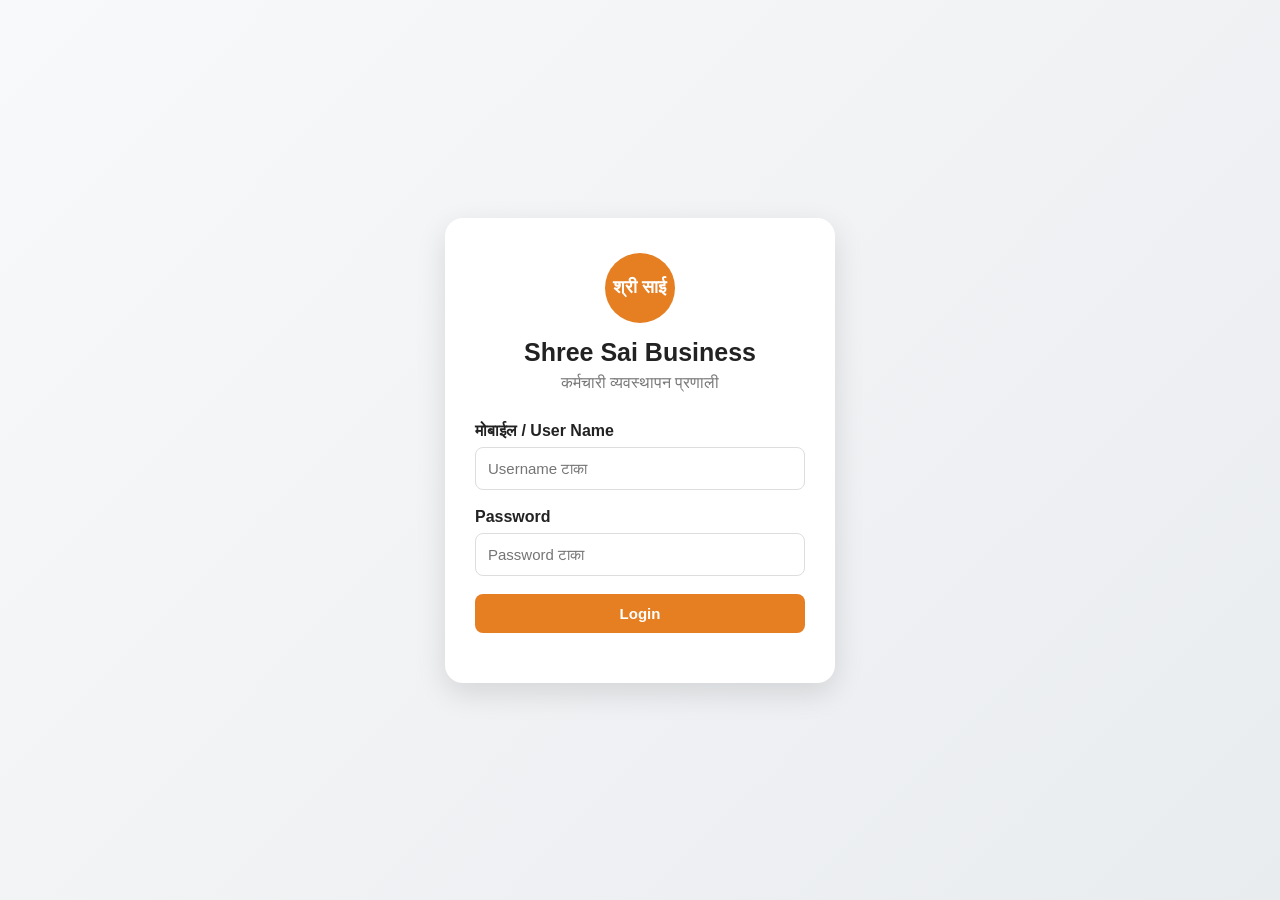
<file: index.html>
<!DOCTYPE html>
<html lang="mr">

<head>
    <meta charset="UTF-8">

    <meta
        name="viewport"
        content="width=device-width, initial-scale=1.0"
    >

    <title>Shree Sai Business - Login</title>

    <link
        rel="stylesheet"
        href="css/style.css"
    >
</head>

<body class="login-page">

    <div class="login-container">

        <div class="login-card">

            <div class="brand">
                <div class="brand-logo">श्री साई</div>

                <h1>Shree Sai Business</h1>

                <p>
                    कर्मचारी व्यवस्थापन प्रणाली
                </p>
            </div>


            <form id="loginForm">

                <div class="form-group">

                    <label>
                        मोबाईल / User Name
                    </label>

                    <input
                        type="text"
                        id="username"
                        placeholder="Username टाका"
                        required
                    >

                </div>


                <div class="form-group">

                    <label>
                        Password
                    </label>

                    <input
                        type="password"
                        id="password"
                        placeholder="Password टाका"
                        required
                    >

                </div>


                <button
                    type="submit"
                    class="btn btn-primary btn-full"
                >
                    Login
                </button>

            </form>


            <div
                id="loginError"
                class="error-message"
            ></div>

        </div>

    </div>


    <script src="js/api.js"></script>

    <script src="js/auth.js"></script>

</body>

</html>
</file>
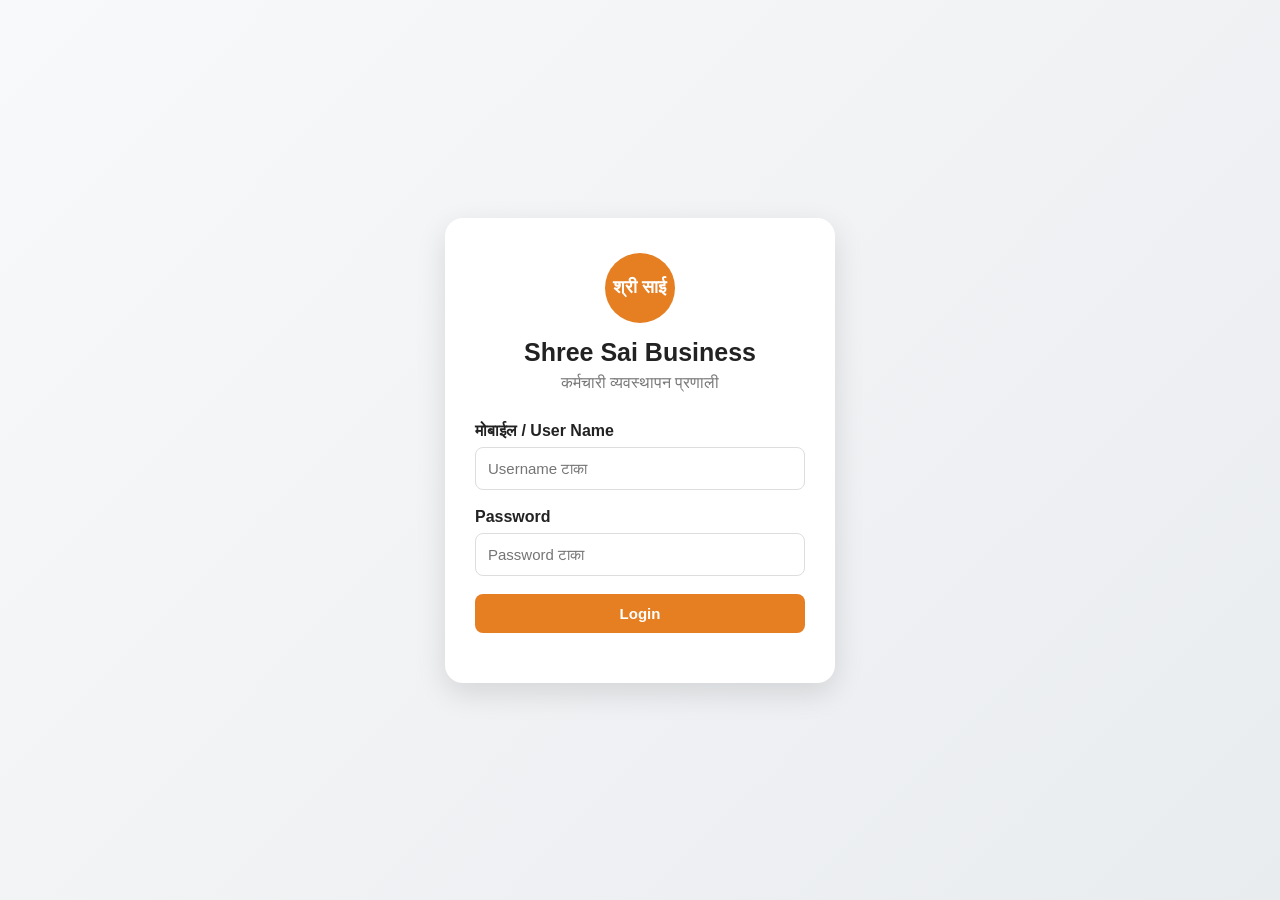
<file: Pages/admin-dashboard.html>
<!DOCTYPE html>
<html lang="mr">

<head>

    <meta charset="UTF-8">

    <meta
        name="viewport"
        content="width=device-width, initial-scale=1.0"
    >

    <title>
        Admin Dashboard - Shree Sai Business
    </title>

    <link
        rel="stylesheet"
        href="../css/style.css"
    >

</head>


<body>


<header class="top-header">

    <div class="header-title">
        श्री साई बिझनेस
    </div>


    <div class="header-user">

        <span id="adminName">
            Admin
        </span>

        <button
            class="btn btn-danger"
            onclick="logout()"
        >
            Logout
        </button>

    </div>

</header>



<div class="layout">


    <aside class="sidebar">

        <h3>
            Admin Menu
        </h3>


        <nav>

            <a href="admin-dashboard.html">
                🏠 Dashboard
            </a>

            <a href="employees.html">
                👥 कर्मचारी
            </a>

            <a href="#">
                📅 Attendance
            </a>

            <a href="#">
                📝 Leave
            </a>

            <a href="#">
                💰 Advance
            </a>

            <a href="#">
                💵 Salary
            </a>

            <a href="#">
                📊 Reports
            </a>

        </nav>

    </aside>



    <main class="main-content">

        <h1 class="page-title">
            Dashboard
        </h1>


        <div class="dashboard-grid">


            <div class="dashboard-card">

                <h4>
                    एकूण कर्मचारी
                </h4>

                <div
                    class="number"
                    id="totalEmployees"
                >
                    0
                </div>

            </div>


            <div class="dashboard-card">

                <h4>
                    आज उपस्थित
                </h4>

                <div
                    class="number"
                    id="presentToday"
                >
                    0
                </div>

            </div>


            <div class="dashboard-card">

                <h4>
                    Pending Leave
                </h4>

                <div
                    class="number"
                    id="pendingLeaves"
                >
                    0
                </div>

            </div>


            <div class="dashboard-card">

                <h4>
                    Advance बाकी
                </h4>

                <div
                    class="number"
                    id="totalAdvance"
                >
                    ₹0
                </div>

            </div>


        </div>


        <div class="card">

            <h3>
                आजची माहिती
            </h3>

            <br>

            <p>
                कर्मचारी व्यवस्थापन,
                Attendance, Leave,
                Advance आणि Salary
                येथून व्यवस्थापित करा.
            </p>

        </div>


    </main>

</div>


<script src="../js/api.js"></script>
<script src="../js/auth.js"></script>
<script src="../js/dashboard.js"></script>


<script>

function logout() {

    localStorage.removeItem("token");

    localStorage.removeItem("user");

    window.location.href =
        "../index.html";
}


const user =
    JSON.parse(
        localStorage.getItem("user")
    );


if (!user) {

    window.location.href =
        "../index.html";

}
else {

    document
        .getElementById("adminName")
        .innerText =
        user.name || "Admin";

}

</script>


</body>
</html>
</file>
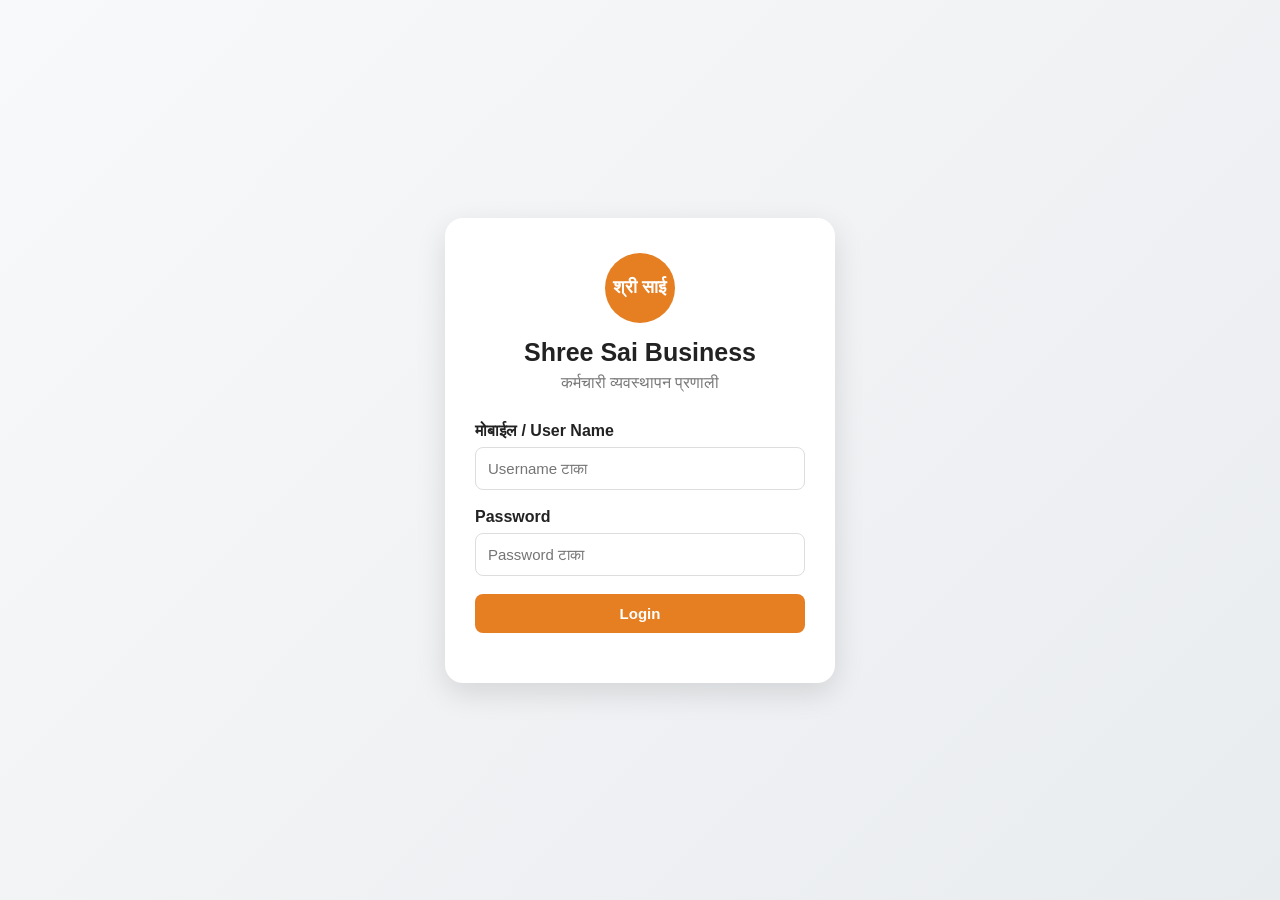
<file: Pages/admin-dashboards.html>
<!DOCTYPE html>
<html lang="mr">

<head>

    <meta charset="UTF-8">

    <meta
        name="viewport"
        content="width=device-width, initial-scale=1.0">

    <title>
        Admin Dashboard - Shree Sai Business
    </title>

    <link
        rel="stylesheet"
        href="../css/style.css">

</head>


<body>

<header class="top-header">

    <div class="header-title">

        श्री साई बिझनेस

        <small>
            | Admin Panel
        </small>

    </div>


    <div class="header-user">

        <span id="adminName">
            Admin
        </span>

        <button
            class="btn btn-danger"
            onclick="logout()">

            Logout

        </button>

    </div>

</header>



<div class="layout">


<!-- =====================================
     SIDEBAR
====================================== -->

<aside class="sidebar">

    <h3>
        Admin Menu
    </h3>


    <nav>

        <a
            href="admin-dashboards.html"
            class="active">

            🏠 Dashboard

        </a>


        <a href="#attendance">

            📅 Attendance

        </a>


        <a href="employees.html">

            👥 Employees

        </a>


        <a href="#leave">

            📝 Leave Applications

        </a>

<a href="#advances">

    💵 Advance Payment

</a>
        <a href="#reports">

            📊 Reports

        </a>

        <a href="#salary">

         💰 Salary & Payment

        </a>
        <a href="#settings">

            ⚙️ Settings

        </a>

    </nav>

</aside>



<!-- =====================================
     MAIN CONTENT
====================================== -->

<main class="main-content">


<!-- =====================================
     DASHBOARD HEADER
====================================== -->

<section id="dashboard">

    <div class="page-header">

        <div>

            <h1 class="page-title">

                Admin Dashboard

            </h1>

            <p>

                श्री साई बिझनेस
                कर्मचारी व्यवस्थापन

            </p>

        </div>


        <button
            class="btn btn-primary"
            onclick="loadDashboard()">

            🔄 Refresh

        </button>

    </div>


    <!-- SUMMARY CARDS -->

    <div class="dashboard-grid">


        <div class="dashboard-card">

            <h4>
                एकूण कर्मचारी
            </h4>

            <div
                class="dashboard-number"
                id="totalEmployees">

                0

            </div>

        </div>


        <div class="dashboard-card">

            <h4>
                आज Present
            </h4>

            <div
                class="dashboard-number"
                id="todayPresent">

                0

            </div>

        </div>


        <div class="dashboard-card">

            <h4>
                आज Absent
            </h4>

            <div
                class="dashboard-number"
                id="todayAbsent">

                0

            </div>

        </div>


        <div class="dashboard-card">

            <h4>
                Pending Leave
            </h4>

            <div
                class="dashboard-number"
                id="pendingLeaves">

                0

            </div>

        </div>

    </div>

</section>



<!-- =====================================
     ATTENDANCE
====================================== -->

<section
    id="attendance"
    class="admin-section">


    <div class="card">

        <div class="page-header">

            <h2>
                📅 कर्मचारी Attendance
            </h2>


            <button
                class="btn btn-primary"
                onclick="loadAttendance()">

                🔄 Refresh

            </button>

        </div>


        <!-- FILTER -->

        <div class="filter-grid">


            <div class="form-group">

                <label>
                    तारीख
                </label>

                <input
                    type="date"
                    id="attendanceDate">

            </div>


            <div class="form-group">

                <label>
                    Business
                </label>

                <select
                    id="attendanceBusiness">

                    <option value="">
                        सर्व Business
                    </option>

                    <option value="Petrol Pump">
                        Petrol Pump
                    </option>

                    <option value="Shree Sai Vajan Kata">
                        Shree Sai Vajan Kata
                    </option>

                    <option value="Beer Bar">
                        Beer Bar
                    </option>

                </select>

            </div>


            <div
                class="form-group filter-button">

                <button
                    class="btn btn-success"
                    onclick="loadAttendance()">

                    Search

                </button>

            </div>

        </div>


        <br>


        <!-- ATTENDANCE TABLE -->

        <div class="table-container">

            <table>

                <thead>

                    <tr>

                        <th>
                            कर्मचारी
                        </th>

                        <th>
                            कोड
                        </th>

                        <th>
                            Business
                        </th>

                        <th>
                            Check In
                        </th>

                        <th>
                            Check Out
                        </th>

                        <th>
                            Status
                        </th>

                    </tr>

                </thead>


                <tbody
                    id="attendanceTable">

                </tbody>

            </table>

        </div>

    </div>

</section>



<!-- =====================================
     EMPLOYEES
====================================== -->

<section
    id="employees"
    class="admin-section">


    <div class="card">

        <div class="page-header">

            <h2>
                👥 कर्मचारी यादी
            </h2>


            <button
                class="btn btn-primary"
                onclick="loadEmployees()">

                🔄 Refresh

            </button>

        </div>


        <div class="table-container">

            <table>

                <thead>

                    <tr>

                        <th>
                            कर्मचारी
                        </th>

                        <th>
                            Employee Code
                        </th>

                        <th>
                            Mobile
                        </th>

                        <th>
                            Business
                        </th>

                        <th>
                            पद
                        </th>

                        <th>
                            Salary
                        </th>

                        <th>
                            Status
                        </th>

                    </tr>

                </thead>


                <tbody
                    id="employeeTable">

                </tbody>

            </table>

        </div>

    </div>

</section>



<!-- =====================================
     LEAVE MANAGEMENT
====================================== -->

<section
    id="leave"
    class="admin-section">


    <div class="card">


        <div class="page-header">

            <div>

                <h2>
                    📝 Leave Applications
                </h2>

                <p>
                    कर्मचारी Leave Approve / Reject करा
                </p>

            </div>


            <button
                class="btn btn-primary"
                onclick="loadLeaveApplications()">

                🔄 Refresh

            </button>

        </div>


        <!-- LEAVE FILTER -->

        <div class="filter-grid">


            <div class="form-group">

                <label>
                    Status
                </label>

                <select
                    id="leaveStatusFilter"
                    onchange="loadLeaveApplications()">

                    <option value="Pending">
                        Pending
                    </option>

                    <option value="Approved">
                        Approved
                    </option>

                    <option value="Rejected">
                        Rejected
                    </option>

                    <option value="">
                        All
                    </option>

                </select>

            </div>


            <div class="form-group">

                <label>
                    Employee
                </label>

                <select
                    id="leaveEmployeeFilter"
                    onchange="loadLeaveApplications()">

                    <option value="">
                        सर्व कर्मचारी
                    </option>

                </select>

            </div>


        </div>


        <br>


        <!-- LEAVE TABLE -->

        <div class="table-container">

            <table>

                <thead>

                    <tr>

                        <th>
                            कर्मचारी
                        </th>

                        <th>
                            Leave Type
                        </th>

                        <th>
                            From
                        </th>

                        <th>
                            To
                        </th>

                        <th>
                            दिवस
                        </th>

                        <th>
                            कारण
                        </th>

                        <th>
                            Status
                        </th>

                        <th>
                            Action
                        </th>

                    </tr>

                </thead>


                <tbody
                    id="leaveApplicationsTable">

                </tbody>

            </table>

        </div>

    </div>

</section>



<!-- =====================================
     REPORTS PLACEHOLDER
====================================== -->

<section id="reports">

    <div class="card">

        <h2>
            📊 Reports
        </h2>

        <p>

            Attendance, Salary आणि Payment
            Reports पुढील Step मध्ये जोडू.

        </p>

    </div>

</section>

<section id="salary" class="admin-section">

    <div class="card">

        <div class="page-header">

            <div>
                <h2>💰 कर्मचारी Salary Management</h2>

                <p>
                    मासिक पगार Calculate, Approve आणि Pay करा
                </p>
            </div>

            <button
                class="btn btn-primary"
                onclick="loadSalaryList()">

                🔄 Refresh

            </button>

        </div>


        <!-- Salary Filters -->

        <div class="filter-grid">

            <div class="form-group">

                <label>महिना</label>

                <select id="salaryMonth">

                    <option value="1">जानेवारी</option>
                    <option value="2">फेब्रुवारी</option>
                    <option value="3">मार्च</option>
                    <option value="4">एप्रिल</option>
                    <option value="5">मे</option>
                    <option value="6">जून</option>
                    <option value="7">जुलै</option>
                    <option value="8">ऑगस्ट</option>
                    <option value="9">सप्टेंबर</option>
                    <option value="10">ऑक्टोबर</option>
                    <option value="11">नोव्हेंबर</option>
                    <option value="12">डिसेंबर</option>

                </select>

            </div>


            <div class="form-group">

                <label>वर्ष</label>

                <input
                    type="number"
                    id="salaryYear"
                    min="2020"
                    max="2100">

            </div>


            <div class="form-group">

                <label>Business</label>

                <select id="salaryBusiness">

                    <option value="">
                        सर्व Business
                    </option>

                    <option value="Petrol Pump">
                        Petrol Pump
                    </option>

                    <option value="Shree Sai Vajan Kata">
                        Shree Sai Vajan Kata
                    </option>

                    <option value="Beer Bar">
                        Beer Bar
                    </option>

                </select>

            </div>


            <div class="form-group filter-button">

                <button
                    class="btn btn-success"
                    onclick="loadSalaryList()">

                    🔍 Calculate

                </button>

            </div>

        </div>

        <br>


        <!-- Salary Table -->

        <div class="table-container">

            <table>

                <thead>

                    <tr>

                        <th>कर्मचारी</th>

                        <th>Business</th>

                        <th>Monthly Salary</th>

                        <th>Present</th>

                        <th>Leave</th>

                        <th>Advance</th>

                        <th>Net Salary</th>

                        <th>Status</th>

                        <th>Action</th>

                    </tr>

                </thead>


                <tbody id="salaryTable">

                </tbody>

            </table>

        </div>

    </div>

</section>
<section id="advances" class="admin-section">

    <div class="card">

        <div class="page-header">

            <div>

                <h2>
                    💵 Advance Payment
                </h2>

                <p>
                    कर्मचारी Advance Payment व्यवस्थापन
                </p>

            </div>


            <button
                class="btn btn-primary"
                onclick="loadAdvanceData()">

                🔄 Refresh

            </button>

        </div>


        <!-- =================================
             SUMMARY
        ================================== -->

        <div class="dashboard-grid">

            <div class="dashboard-card">

                <h4>
                    या महिन्याचा Advance
                </h4>

                <div
                    class="dashboard-number"
                    id="totalMonthlyAdvance">

                    ₹0

                </div>

            </div>


            <div class="dashboard-card">

                <h4>
                    Employees with Advance
                </h4>

                <div
                    class="dashboard-number"
                    id="employeesWithAdvance">

                    0

                </div>

            </div>

        </div>


        <br>


        <!-- =================================
             ADD ADVANCE
        ================================== -->

        <div class="card inner-card">

            <h3>
                ➕ नवीन Advance द्या
            </h3>


            <div class="filter-grid">


                <!-- Employee -->

                <div class="form-group">

                    <label>
                        कर्मचारी *
                    </label>

                    <select
                        id="advanceEmployee">

                        <option value="">
                            कर्मचारी निवडा
                        </option>

                    </select>

                </div>


                <!-- Date -->

                <div class="form-group">

                    <label>
                        Advance Date *
                    </label>

                    <input
                        type="date"
                        id="advanceDate">

                </div>


                <!-- Amount -->

                <div class="form-group">

                    <label>
                        Amount *
                    </label>

                    <input
                        type="number"
                        id="advanceAmount"
                        min="1"
                        step="0.01"
                        placeholder="उदा. 5000">

                </div>


                <!-- Remark -->

                <div class="form-group">

                    <label>
                        कारण / Remark
                    </label>

                    <input
                        type="text"
                        id="advanceRemark"
                        maxlength="500"
                        placeholder="उदा. घर खर्च">

                </div>


            </div>


            <br>


            <button
                class="btn btn-success"
                onclick="giveAdvance()">

                💵 Advance Save करा

            </button>

        </div>


        <br>


        <!-- =================================
             EMPLOYEE MONTHLY SUMMARY
        ================================== -->

        <div class="card inner-card">

            <div class="page-header">

                <h3>
                    📊 Employee Advance Summary
                </h3>


                <div>

                    <select
                        id="advanceMonth"
                        onchange="loadAdvanceData()">

                        <option value="1">जानेवारी</option>
                        <option value="2">फेब्रुवारी</option>
                        <option value="3">मार्च</option>
                        <option value="4">एप्रिल</option>
                        <option value="5">मे</option>
                        <option value="6">जून</option>
                        <option value="7">जुलै</option>
                        <option value="8">ऑगस्ट</option>
                        <option value="9">सप्टेंबर</option>
                        <option value="10">ऑक्टोबर</option>
                        <option value="11">नोव्हेंबर</option>
                        <option value="12">डिसेंबर</option>

                    </select>

                </div>

            </div>


            <div class="table-container">

                <table>

                    <thead>

                        <tr>

                            <th>
                                कर्मचारी
                            </th>

                            <th>
                                Business
                            </th>

                            <th>
                                Monthly Salary
                            </th>

                            <th>
                                Total Advance
                            </th>

                            <th>
                                Remaining Salary
                            </th>

                        </tr>

                    </thead>


                    <tbody
                        id="advanceSummaryTable">

                    </tbody>

                </table>

            </div>

        </div>


        <br>


        <!-- =================================
             ADVANCE HISTORY
        ================================== -->

        <div class="card inner-card">

            <div class="page-header">

                <div>

                    <h3>
                        📋 Advance History
                    </h3>

                    <p>
                        या महिन्यातील सर्व Advance Transactions
                    </p>

                </div>

            </div>


            <div class="table-container">

                <table>

                    <thead>

                        <tr>

                            <th>
                                Date
                            </th>

                            <th>
                                Employee
                            </th>

                            <th>
                                Business
                            </th>

                            <th>
                                Amount
                            </th>

                            <th>
                                Remark
                            </th>

                            <th>
                                Status
                            </th>

                            <th>
                                Action
                            </th>

                        </tr>

                    </thead>


                    <tbody
                        id="advanceHistoryTable">

                    </tbody>

                </table>

            </div>

        </div>

    </div>

</section>

</main>

</div>





<div
    id="paymentModal"
    class="modal"
    style="display:none">

    <div class="modal-content">

        <div class="page-header">

            <h2>
                💰 Salary Payment
            </h2>

            <button
                class="btn btn-danger"
                onclick="closePaymentModal()">

                ✕

            </button>

        </div>


        <input
            type="hidden"
            id="paymentSalaryId">


        <div class="form-group">

            <label>
                Payment Amount
            </label>

            <input
                type="number"
                id="paymentAmount"
                step="0.01"
                min="0">

        </div>


        <div class="form-group">

            <label>
                Payment Mode
            </label>

            <select id="paymentMode">

                <option value="Cash">
                    Cash
                </option>

                <option value="Bank Transfer">
                    Bank Transfer
                </option>

                <option value="UPI">
                    UPI
                </option>

                <option value="Cheque">
                    Cheque
                </option>

            </select>

        </div>


        <div class="form-group">

            <label>
                Transaction / Reference No.
            </label>

            <input
                type="text"
                id="paymentReference"
                maxlength="100">

        </div>


        <div class="form-group">

            <label>
                Payment Date
            </label>

            <input
                type="date"
                id="paymentDate">

        </div>


        <div class="form-group">

            <label>
                Remark
            </label>

            <textarea
                id="paymentRemark"
                rows="3">
            </textarea>

        </div>


        <button
            class="btn btn-success"
            onclick="paySalary()">

            ✓ Confirm Payment

        </button>

    </div>

</div>
<script src="../js/api.js"></script>

<script src="../js/auth.js"></script>

<script src="../js/guard.js"></script>

<script src="../js/admin-dashboards.js"></script>
</body>

</html>
</file>
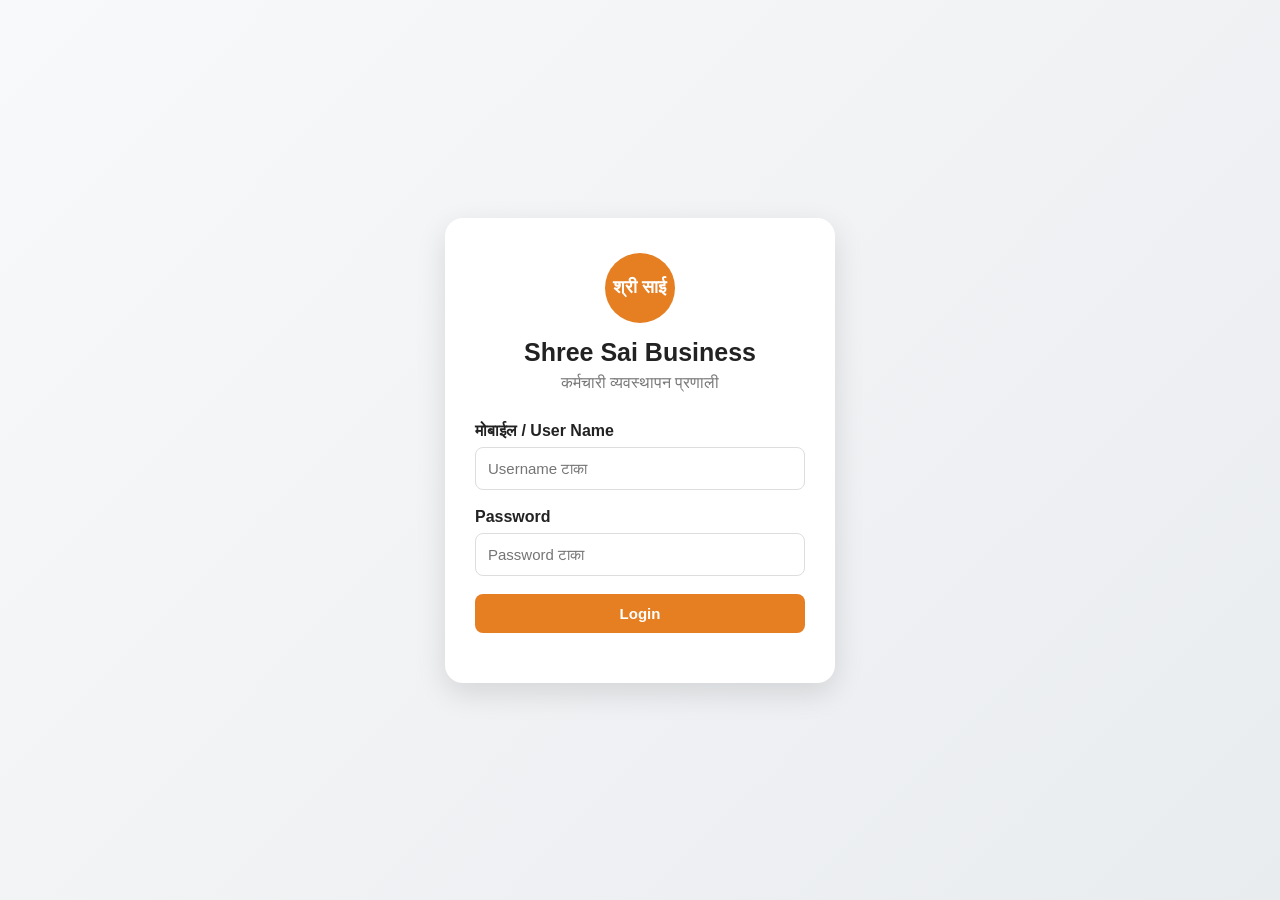
<file: Pages/admindashboard.html>
<!DOCTYPE html>
<html lang="mr">

<head>

    <meta charset="UTF-8">

    <meta name="viewport"
          content="width=device-width, initial-scale=1.0">

    <title>
        Admin Dashboard - Shree Sai Business
    </title>

    <link rel="stylesheet"
          href="../css/style.css">

</head>


<body>


<header class="top-header">

    <div class="header-title">
        श्री साई बिझनेस
    </div>


    <div class="header-user">

        <span id="adminName">
            Admin
        </span>

        <button
            class="btn btn-danger"
            onclick="logout()">

            Logout

        </button>

    </div>

</header>



<div class="layout">


<aside class="sidebar">

    <h3>
        Admin Menu
    </h3>


    <nav>

        <a
            href="admin-dashboard.html"
            class="active">

            🏠 Dashboard

        </a>


        <a href="employees.html">

            👥 कर्मचारी

        </a>


        <a href="#">

            📅 Attendance

        </a>


        <a href="#">

            📝 Leave

        </a>


        <a href="#">

            💰 Advance

        </a>


        <a href="#">

            💵 Salary

        </a>


        <a href="#">

            📊 Reports

        </a>

    </nav>

</aside>



<main class="main-content">


    <div class="page-header">

        <div>

            <h1 class="page-title">
                Admin Dashboard
            </h1>

            <p>
                कर्मचारी व्यवस्थापन व पगार प्रणाली
            </p>

        </div>

    </div>



    <div class="dashboard-grid">


        <div class="dashboard-card">

            <h4>
                एकूण कर्मचारी
            </h4>

            <div
                class="dashboard-number"
                id="totalEmployees">

                0

            </div>

        </div>



        <div class="dashboard-card">

            <h4>
                आज उपस्थित
            </h4>

            <div
                class="dashboard-number"
                id="presentToday">

                0

            </div>

        </div>



        <div class="dashboard-card">

            <h4>
                Pending Leave
            </h4>

            <div
                class="dashboard-number"
                id="pendingLeaves">

                0

            </div>

        </div>



        <div class="dashboard-card">

            <h4>
                Advance बाकी
            </h4>

            <div
                class="dashboard-number"
                id="totalAdvance">

                ₹0

            </div>

        </div>

    </div>



    <div class="card">

        <h3>
            श्री साई बिझनेस
        </h3>

        <br>

        <p>
            Petrol Pump • Shree Sai Vajan Kata •
            Beer Bar
        </p>

        <br>

        <p>
            या प्रणालीद्वारे कर्मचारी,
            Attendance, Leave, Advance आणि
            Salary व्यवस्थापित करा.
        </p>

    </div>


</main>

</div>


<script src="../js/api.js"></script>
<script src="../js/guard.js"></script>
<script src="../js/dashboard.js"></script>


<script>

const admin =
    requireAdmin();


if (admin) {

    document
        .getElementById("adminName")
        .innerText =
        admin.name || "Admin";

}

</script>


</body>
</html>
</file>
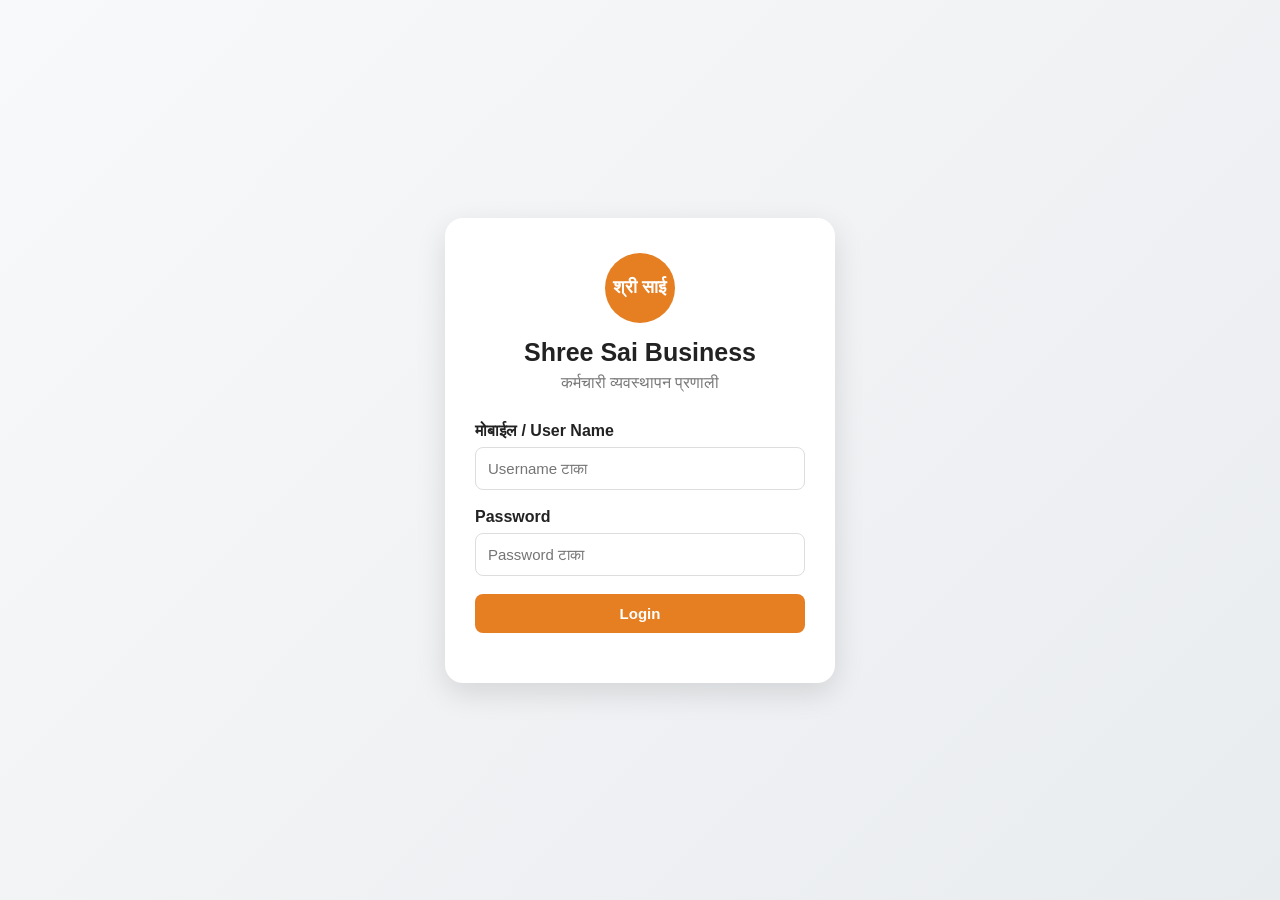
<file: Pages/employee-dashboard.html>
<!DOCTYPE html>
<html lang="mr">

<head>

    <meta charset="UTF-8">

    <meta name="viewport"
          content="width=device-width, initial-scale=1.0">

    <title>
        Employee Dashboard - Shree Sai Business
    </title>

    <link rel="stylesheet"
          href="../css/style.css">

</head>


<body>

<header class="top-header">

    <div class="header-title">
        श्री साई बिझनेस
    </div>

    <div class="header-user">

        <span id="employeeName">
            कर्मचारी
        </span>

        <button
            class="btn btn-danger"
            onclick="logout()">

            Logout

        </button>

    </div>

</header>


<div class="layout">


<!-- SIDEBAR -->

<aside class="sidebar">

    <h3>
        कर्मचारी Menu
    </h3>

    <nav>

        <a
            href="employee-dashboard.html"
            class="active">

            🏠 Dashboard

        </a>

        <a href="#attendance">

            📅 Attendance

        </a>

        <a href="#leave">

            📝 Leave

        </a>

        <a href="#salary">

            💵 Salary

        </a>

        <a href="#advance">

            💰 Advance

        </a>

        <a href="#profile">

            👤 Profile

        </a>

    </nav>

</aside>


<!-- MAIN -->

<main class="main-content">


    <!-- PAGE HEADER -->

    <div class="page-header">

        <div>

            <h1 class="page-title">
                नमस्कार,
                <span id="welcomeName">
                    कर्मचारी
                </span>
            </h1>

            <p>
                तुमच्या कर्मचारी खात्याची माहिती
            </p>

        </div>

    </div>


    <!-- ===================================
         PROFILE CARD
    ==================================== -->

    <div
        class="card"
        id="profile">

        <h3>
            👤 माझी माहिती
        </h3>

        <br>

        <div class="dashboard-grid"
             style="margin-bottom:0">


            <div>

                <small>
                    कर्मचारी कोड
                </small>

                <h3 id="employeeCode">
                    -
                </h3>

            </div>


            <div>

                <small>
                    पद
                </small>

                <h3 id="designation">
                    -
                </h3>

            </div>


            <div>

                <small>
                    विभाग
                </small>

                <h3 id="businessType">
                    -
                </h3>

            </div>


            <div>

                <small>
                    मोबाईल
                </small>

                <h3 id="mobile">
                    -
                </h3>

            </div>

        </div>

    </div>



    <!-- ===================================
         TODAY ATTENDANCE
    ==================================== -->

    <section id="attendance">

        <div class="card">

            <div class="page-header">

                <h3>
                    📅 आजची Attendance
                </h3>

                <span
                    id="todayAttendanceStatus"
                    class="status status-pending">

                    Loading...

                </span>

            </div>


            <div
                id="attendanceActions"
                style="
                    display:flex;
                    gap:10px;
                    flex-wrap:wrap;
                ">

                <button
                    id="checkInButton"
                    class="btn btn-success"
                    onclick="checkIn()">

                    🟢 आज उपस्थिती लावा

                </button>


                <button
                    id="checkOutButton"
                    class="btn btn-secondary"
                    onclick="checkOut()"
                   >

                    🔴 Check Out

                </button>

            </div>


            <br>


            <div id="todayAttendanceDetails">

                -

            </div>

        </div>

    </section>



    <!-- ===================================
         ATTENDANCE SUMMARY
    ==================================== -->

    <div class="dashboard-grid">


        <div class="dashboard-card">

            <h4>
                या महिन्यात उपस्थित
            </h4>

            <div
                class="dashboard-number"
                id="presentDays">

                0

            </div>

            <small>
                दिवस
            </small>

        </div>


        <div class="dashboard-card">

            <h4>
                सुट्टी / Holiday
            </h4>

            <div
                class="dashboard-number"
                id="holidayDays">

                0

            </div>

            <small>
                दिवस
            </small>

        </div>


        <div class="dashboard-card">

            <h4>
                मंजूर Leave
            </h4>

            <div
                class="dashboard-number"
                id="approvedLeaveDays">

                0

            </div>

            <small>
                दिवस
            </small>

        </div>


        <div class="dashboard-card">

            <h4>
                अनुपस्थित
            </h4>

            <div
                class="dashboard-number"
                id="absentDays">

                0

            </div>

            <small>
                दिवस
            </small>

        </div>

    </div>



    <!-- ===================================
         LEAVE
    ==================================== -->

    <section id="leave">

        <div class="card">

            <div class="page-header">

                <h3>
                    📝 Leave Application
                </h3>

            </div>


            <form id="leaveForm">


                <div class="form-group">

                    <label>
                        Leave Type
                    </label>

                    <select
                        id="leaveType"
                        required>

                        <option value="">
                            Leave Type निवडा
                        </option>

                        <option value="1">
                            Casual Leave
                        </option>

                        <option value="2">
                            Sick Leave
                        </option>
                         <option value="3">
                          Unpaid Leave
                        </option>
                        <option value="4">
                            Emergency Leave
                        </option>

                        <option value="Other">
                            Other
                        </option>

                    </select>

                </div>


                <div
                    style="
                    display:grid;
                    grid-template-columns:
                    repeat(2,1fr);
                    gap:15px;
                    ">


                    <div class="form-group">

                        <label>
                            From Date
                        </label>

                        <input
                            type="date"
                            id="leaveFromDate"
                            required>

                    </div>


                    <div class="form-group">

                        <label>
                            To Date
                        </label>

                        <input
                            type="date"
                            id="leaveToDate"
                            required>

                    </div>

                </div>


                <div class="form-group">

                    <label>
                        कारण
                    </label>

                    <textarea
                        id="leaveReason"
                        rows="3"
                        placeholder="Leave घेण्याचे कारण लिहा..."
                        required>
                    </textarea>

                </div>


                <button
                    type="submit"
                    class="btn btn-primary">

                    Leave Apply करा

                </button>


            </form>

        </div>



        <!-- LEAVE HISTORY -->

        <div class="card">

            <h3>
                📋 माझ्या Leave Applications
            </h3>

            <br>


            <div class="table-container">

                <table>

                    <thead>

                        <tr>

                            <th>
                                Type
                            </th>

                            <th>
                                From
                            </th>

                            <th>
                                To
                            </th>

                            <th>
                                दिवस
                            </th>

                            <th>
                                कारण
                            </th>

                            <th>
                                Status
                            </th>

                        </tr>

                    </thead>


                    <tbody
                        id="leaveTable">

                    </tbody>

                </table>

            </div>

        </div>

    </section>



    <!-- ===================================
         SALARY
    ==================================== -->

    <section id="salary">

        <div class="card">

            <div class="page-header">

                <h3>
                    💵 या महिन्याचा Salary
                </h3>

                <button
                    class="btn btn-secondary"
                    onclick="loadSalary()">

                    Refresh

                </button>

            </div>


            <div class="dashboard-grid">


                <div class="dashboard-card">

                    <h4>
                        Monthly Salary
                    </h4>

                    <div
                        class="dashboard-number"
                        id="monthlySalary">

                        ₹0

                    </div>

                </div>


                <div class="dashboard-card">

                    <h4>
                        Advance
                    </h4>

                    <div
                        class="dashboard-number"
                        id="salaryAdvance">

                        ₹0

                    </div>

                </div>


                <div class="dashboard-card">

                    <h4>
                        Advance Deduction
                    </h4>

                    <div
                        class="dashboard-number"
                        id="advanceDeduction">

                        ₹0

                    </div>

                </div>


                <div class="dashboard-card">

                    <h4>
                        Remaining Salary
                    </h4>

                    <div
                        class="dashboard-number"
                        id="remainingSalary">

                        ₹0

                    </div>

                </div>

            </div>


            <br>


            <div
                style="
                display:flex;
                gap:10px;
                flex-wrap:wrap;
                ">

                <button
                    class="btn btn-primary"
                    onclick="loadSalary()">

                    Salary Details

                </button>


                <button
                    class="btn btn-success"
                    onclick="printSalarySlip()">

                    📄 Salary Slip

                </button>

            </div>

        </div>

    </section>



    <!-- ===================================
         ADVANCE
    ==================================== -->

    <section id="advance">

        <div class="card">

            <h3>
                💰 Advance Payment
            </h3>

            <br>


            <div class="dashboard-grid">


                <div class="dashboard-card">

                    <h4>
                        या महिन्यात घेतले
                    </h4>

                    <div
                        class="dashboard-number"
                        id="totalAdvance">

                        ₹0

                    </div>

                </div>


                <div class="dashboard-card">

                    <h4>
                        Salary Deduction
                    </h4>

                    <div
                        class="dashboard-number"
                        id="advancePaid">

                        ₹0

                    </div>

                </div>


                <div class="dashboard-card">

                    <h4>
                        Remaining Advance
                    </h4>

                    <div
                        class="dashboard-number"
                        id="remainingAdvance">

                        ₹0

                    </div>

                </div>

            </div>


            <br>


            <div class="table-container">

                <table>

                    <thead>

                        <tr>

                            <th>
                                Date
                            </th>

                            <th>
                                Amount
                            </th>

                            <th>
                                Remark
                            </th>

                        </tr>

                    </thead>


                    <tbody
                        id="advanceTable">

                    </tbody>

                </table>

            </div>

        </div>

    </section>


</main>

</div>


<script src="../js/api.js"></script>

<script src="../js/guard.js"></script>

<script src="../js/employee-dashboard.js"></script>


</body>

</html>
</file>
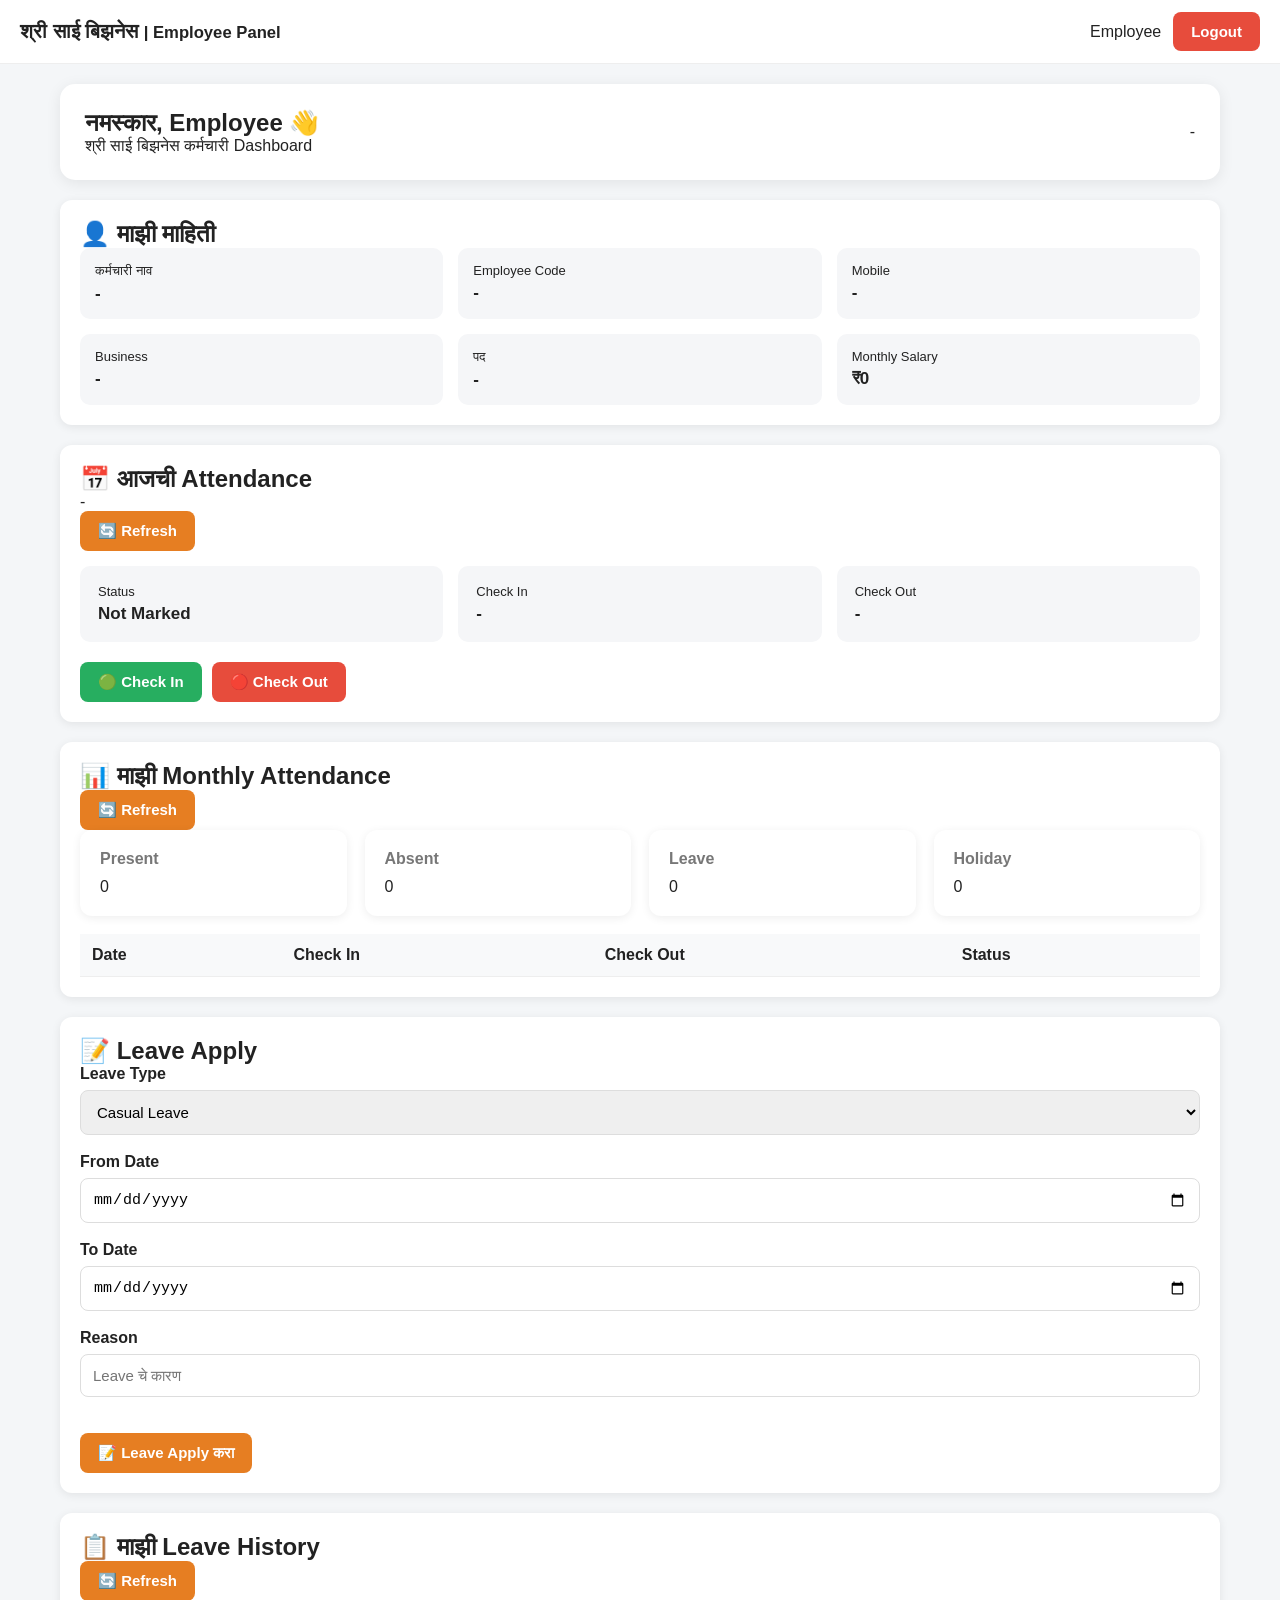
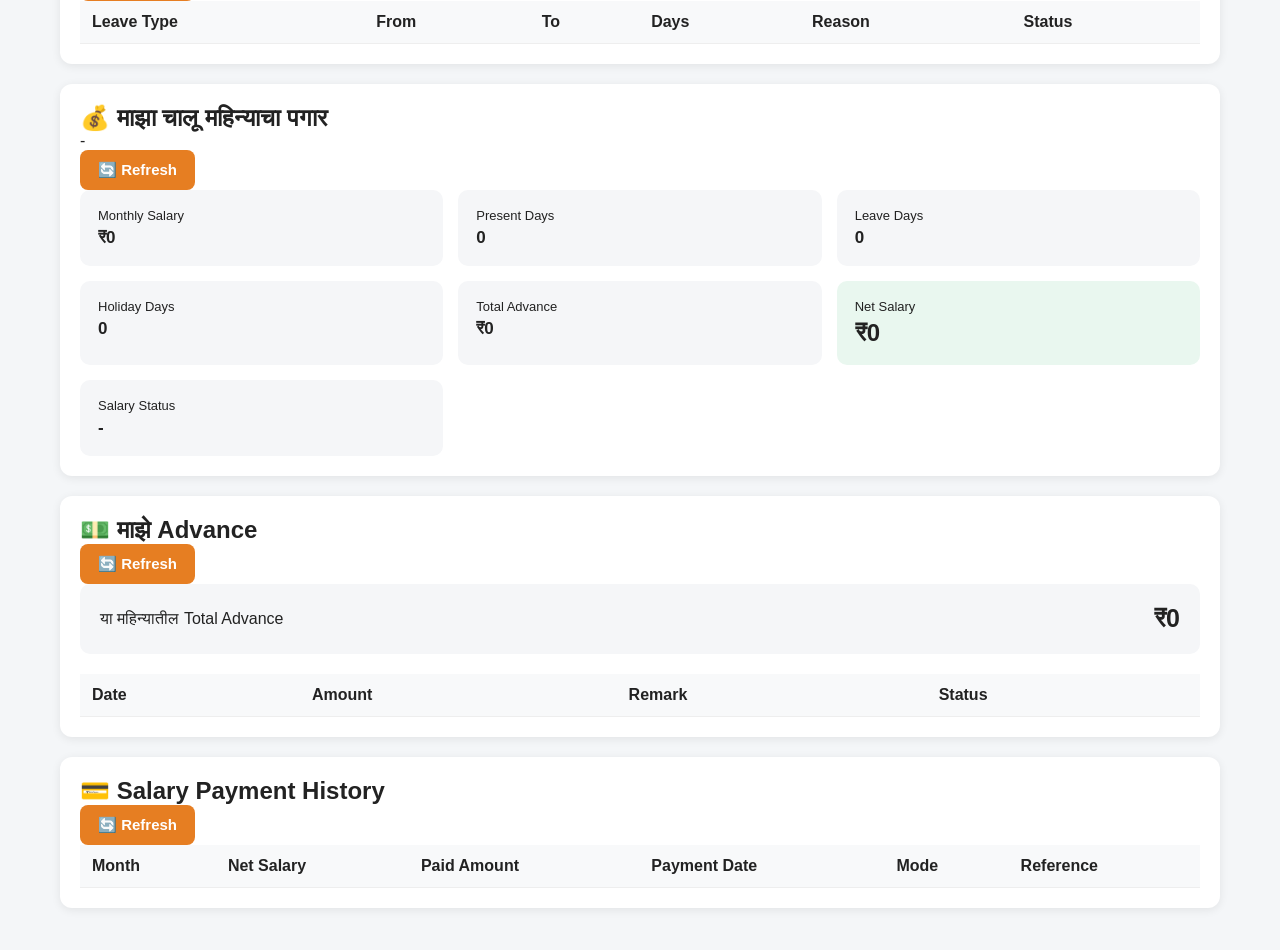
<file: Pages/employeedashboard.html>
<!DOCTYPE html>
<html lang="mr">

<head>

    <meta charset="UTF-8">

    <meta
        name="viewport"
        content="width=device-width, initial-scale=1.0">

    <title>
        Employee Dashboard - Shree Sai Business
    </title>

    <link
        rel="stylesheet"
        href="../css/style.css">
		
		<link
        rel="stylesheet"
        href="../css/employee-dashboard.css">

</head>


<body>

<!-- =====================================
     HEADER
====================================== -->

<header class="top-header">

    <div class="header-title">

        श्री साई बिझनेस

        <small>
            | Employee Panel
        </small>

    </div>


    <div class="header-user">

        <span id="employeeName">
            Employee
        </span>

        <button
            class="btn btn-danger"
            onclick="logout()">

            Logout

        </button>

    </div>

</header>



<div class="employee-container">


    <!-- =================================
         WELCOME
    ================================== -->

    <section class="welcome-card">

        <div>

            <h1>

                नमस्कार,
                <span id="welcomeName">
                    Employee
                </span> 👋

            </h1>

            <p>
                श्री साई बिझनेस कर्मचारी Dashboard
            </p>

        </div>


        <div>

            <span id="businessName">
                -
            </span>

        </div>

    </section>



    <!-- =================================
         EMPLOYEE INFORMATION
    ================================== -->

    <section class="card">

        <h2>
            👤 माझी माहिती
        </h2>


        <div class="employee-info-grid">


            <div>

                <span>
                    कर्मचारी नाव
                </span>

                <strong
                    id="profileName">
                    -
                </strong>

            </div>


            <div>

                <span>
                    Employee Code
                </span>

                <strong
                    id="profileCode">
                    -
                </strong>

            </div>


            <div>

                <span>
                    Mobile
                </span>

                <strong
                    id="profileMobile">
                    -
                </strong>

            </div>


            <div>

                <span>
                    Business
                </span>

                <strong
                    id="profileBusiness">
                    -
                </strong>

            </div>


            <div>

                <span>
                    पद
                </span>

                <strong
                    id="profileDesignation">
                    -
                </strong>

            </div>


            <div>

                <span>
                    Monthly Salary
                </span>

                <strong
                    id="profileSalary">
                    ₹0
                </strong>

            </div>

        </div>

    </section>



    <!-- =================================
         TODAY ATTENDANCE
    ================================== -->

    <section class="card">

        <div class="page-header">

            <div>

                <h2>
                    📅 आजची Attendance
                </h2>

                <p id="todayDate">
                    -
                </p>

            </div>


            <button
                class="btn btn-primary"
                onclick="loadTodayAttendance()">

                🔄 Refresh

            </button>

        </div>


        <div class="attendance-status-card">


            <div>

                <span>
                    Status
                </span>

                <strong
                    id="todayAttendanceStatus">

                    Not Marked

                </strong>

            </div>


            <div>

                <span>
                    Check In
                </span>

                <strong
                    id="todayCheckIn">

                    -

                </strong>

            </div>


            <div>

                <span>
                    Check Out
                </span>

                <strong
                    id="todayCheckOut">

                    -

                </strong>

            </div>

        </div>


        <div class="attendance-actions">


            <button
                id="checkInButton"
                class="btn btn-success"
                onclick="checkIn()">

                🟢 Check In

            </button>


            <button
                id="checkOutButton"
                class="btn btn-danger"
                onclick="checkOut()"
                disabled>

                🔴 Check Out

            </button>

        </div>

    </section>



    <!-- =================================
         MONTHLY ATTENDANCE
    ================================== -->

    <section class="card">

        <div class="page-header">

            <h2>
                📊 माझी Monthly Attendance
            </h2>

            <button
                class="btn btn-primary"
                onclick="loadMonthlyAttendance()">

                🔄 Refresh

            </button>

        </div>


        <div class="dashboard-grid">


            <div class="dashboard-card">

                <h4>
                    Present
                </h4>

                <div
                    class="dashboard-number"
                    id="monthlyPresent">

                    0

                </div>

            </div>


            <div class="dashboard-card">

                <h4>
                    Absent
                </h4>

                <div
                    class="dashboard-number"
                    id="monthlyAbsent">

                    0

                </div>

            </div>


            <div class="dashboard-card">

                <h4>
                    Leave
                </h4>

                <div
                    class="dashboard-number"
                    id="monthlyLeave">

                    0

                </div>

            </div>


            <div class="dashboard-card">

                <h4>
                    Holiday
                </h4>

                <div
                    class="dashboard-number"
                    id="monthlyHoliday">

                    0

                </div>

            </div>

        </div>


        <br>


        <div class="table-container">

            <table>

                <thead>

                    <tr>

                        <th>
                            Date
                        </th>

                        <th>
                            Check In
                        </th>

                        <th>
                            Check Out
                        </th>

                        <th>
                            Status
                        </th>

                    </tr>

                </thead>


                <tbody
                    id="monthlyAttendanceTable">

                </tbody>

            </table>

        </div>

    </section>



    <!-- =================================
         APPLY LEAVE
    ================================== -->

    <section class="card">

        <h2>
            📝 Leave Apply
        </h2>


        <div class="filter-grid">


            <div class="form-group">

                <label>
                    Leave Type
                </label>

                <select id="leaveType">

                    <option value="Casual">
                        Casual Leave
                    </option>

                    <option value="Sick">
                        Sick Leave
                    </option>

                    <option value="Emergency">
                        Emergency Leave
                    </option>

                    <option value="Other">
                        Other
                    </option>

                </select>

            </div>


            <div class="form-group">

                <label>
                    From Date
                </label>

                <input
                    type="date"
                    id="leaveFromDate">

            </div>


            <div class="form-group">

                <label>
                    To Date
                </label>

                <input
                    type="date"
                    id="leaveToDate">

            </div>


            <div class="form-group">

                <label>
                    Reason
                </label>

                <input
                    type="text"
                    id="leaveReason"
                    maxlength="500"
                    placeholder="Leave चे कारण">

            </div>

        </div>


        <br>


        <button
            class="btn btn-primary"
            onclick="applyLeave()">

            📝 Leave Apply करा

        </button>

    </section>



    <!-- =================================
         LEAVE HISTORY
    ================================== -->

    <section class="card">

        <div class="page-header">

            <h2>
                📋 माझी Leave History
            </h2>


            <button
                class="btn btn-primary"
                onclick="loadMyLeaves()">

                🔄 Refresh

            </button>

        </div>


        <div class="table-container">

            <table>

                <thead>

                    <tr>

                        <th>
                            Leave Type
                        </th>

                        <th>
                            From
                        </th>

                        <th>
                            To
                        </th>

                        <th>
                            Days
                        </th>

                        <th>
                            Reason
                        </th>

                        <th>
                            Status
                        </th>

                    </tr>

                </thead>


                <tbody
                    id="myLeaveTable">

                </tbody>

            </table>

        </div>

    </section>



    <!-- =================================
         CURRENT SALARY
    ================================== -->

    <section class="card">

        <div class="page-header">

            <div>

                <h2>
                    💰 माझा चालू महिन्याचा पगार
                </h2>

                <p id="salaryPeriod">
                    -
                </p>

            </div>


            <button
                class="btn btn-primary"
                onclick="loadCurrentSalary()">

                🔄 Refresh

            </button>

        </div>


        <div class="salary-summary">


            <div>

                <span>
                    Monthly Salary
                </span>

                <strong
                    id="currentMonthlySalary">

                    ₹0

                </strong>

            </div>


            <div>

                <span>
                    Present Days
                </span>

                <strong
                    id="currentPresentDays">

                    0

                </strong>

            </div>


            <div>

                <span>
                    Leave Days
                </span>

                <strong
                    id="currentLeaveDays">

                    0

                </strong>

            </div>


            <div>

                <span>
                    Holiday Days
                </span>

                <strong
                    id="currentHolidayDays">

                    0

                </strong>

            </div>


            <div>

                <span>
                    Total Advance
                </span>

                <strong
                    id="currentAdvance">

                    ₹0

                </strong>

            </div>


            <div class="salary-net">

                <span>
                    Net Salary
                </span>

                <strong
                    id="currentNetSalary">

                    ₹0

                </strong>

            </div>


            <div>

                <span>
                    Salary Status
                </span>

                <strong
                    id="currentSalaryStatus">

                    -

                </strong>

            </div>

        </div>

    </section>



    <!-- =================================
         ADVANCE HISTORY
    ================================== -->

    <section class="card">

        <div class="page-header">

            <h2>
                💵 माझे Advance
            </h2>


            <button
                class="btn btn-primary"
                onclick="loadMyAdvances()">

                🔄 Refresh

            </button>

        </div>


        <div class="advance-total-card">

            <span>
                या महिन्यातील Total Advance
            </span>

            <strong
                id="myTotalAdvance">

                ₹0

            </strong>

        </div>


        <div class="table-container">

            <table>

                <thead>

                    <tr>

                        <th>
                            Date
                        </th>

                        <th>
                            Amount
                        </th>

                        <th>
                            Remark
                        </th>

                        <th>
                            Status
                        </th>

                    </tr>

                </thead>


                <tbody
                    id="myAdvanceTable">

                </tbody>

            </table>

        </div>

    </section>



    <!-- =================================
         PAYMENT HISTORY
    ================================== -->

    <section class="card">

        <div class="page-header">

            <h2>
                💳 Salary Payment History
            </h2>


            <button
                class="btn btn-primary"
                onclick="loadPaymentHistory()">

                🔄 Refresh

            </button>

        </div>


        <div class="table-container">

            <table>

                <thead>

                    <tr>

                        <th>
                            Month
                        </th>

                        <th>
                            Net Salary
                        </th>

                        <th>
                            Paid Amount
                        </th>

                        <th>
                            Payment Date
                        </th>

                        <th>
                            Mode
                        </th>

                        <th>
                            Reference
                        </th>

                    </tr>

                </thead>


                <tbody
                    id="paymentHistoryTable">

                </tbody>

            </table>

        </div>

    </section>

</div>



<script src="../js/api.js"></script>

<script src="../js/auth.js"></script>

<script src="../js/guard.js"></script>

<script src="../js/employeedashboard.js"></script>

</body>

</html>
</file>
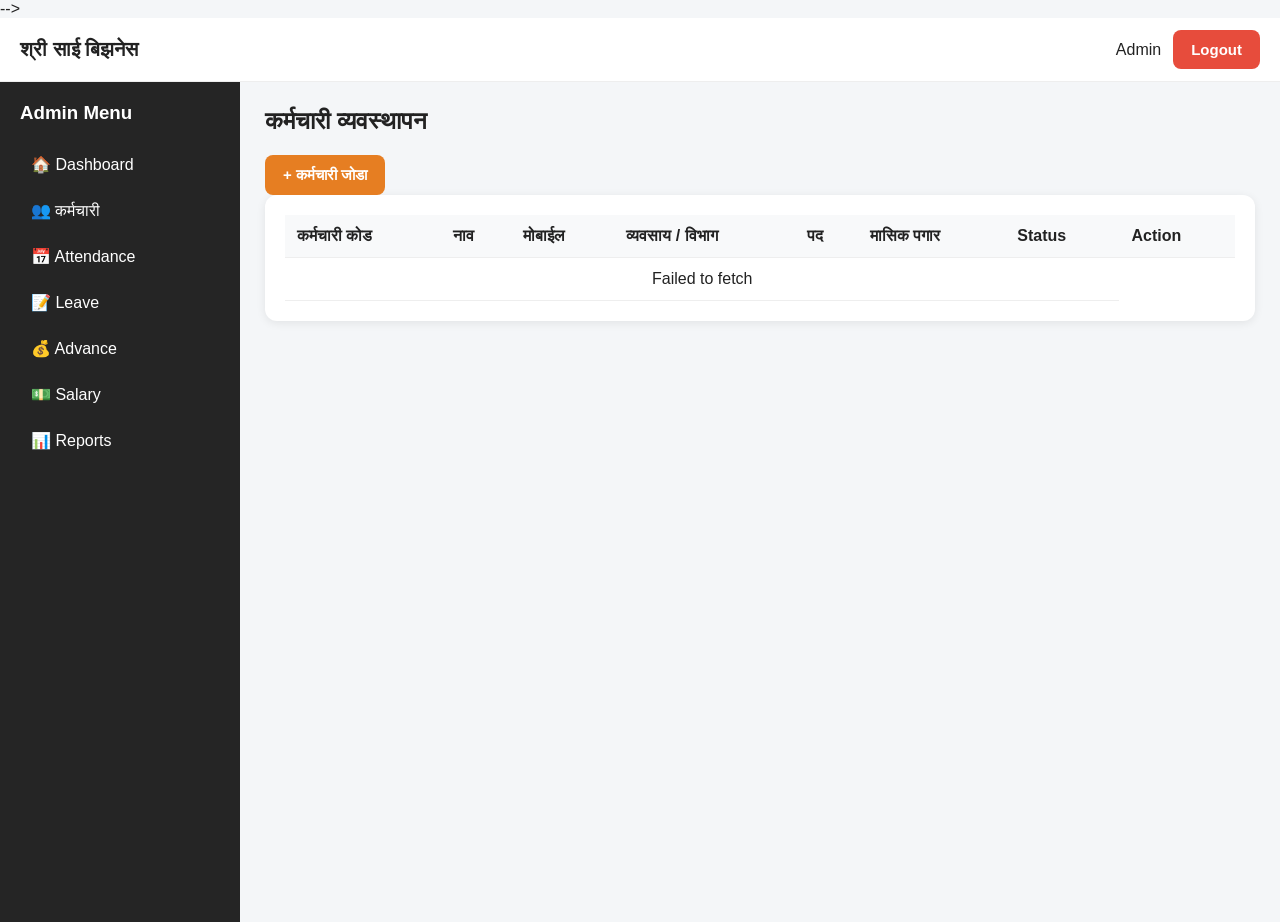
<file: Pages/employees.html>
<!-- <!DOCTYPE html> -->
<!-- <html lang="mr"> -->

<!-- <head> -->

    <!-- <meta charset="UTF-8"> -->

    <!-- <meta -->
        <!-- name="viewport" -->
        <!-- content="width=device-width, initial-scale=1.0" -->
    <!-- > -->

    <!-- <title> -->
        <!-- कर्मचारी - Shree Sai Business -->
    <!-- </title> -->

    <!-- <link -->
        <!-- rel="stylesheet" -->
        <!-- href="../css/style.css" -->
    <!-- > -->

<!-- </head> -->


<!-- <body> -->


<!-- <header class="top-header"> -->

    <!-- <div class="header-title"> -->
        <!-- श्री साई बिझनेस -->
    <!-- </div> -->


    <!-- <button -->
        <!-- class="btn btn-danger" -->
        <!-- onclick="logout()" -->
    <!-- > -->
        <!-- Logout -->
    <!-- </button> -->

<!-- </header> -->



<!-- <div class="layout"> -->


<!-- <aside class="sidebar"> -->

    <!-- <h3> -->
        <!-- Admin Menu -->
    <!-- </h3> -->

    <!-- <nav> -->

        <!-- <a href="admin-dashboard.html"> -->
            <!-- 🏠 Dashboard -->
        <!-- </a> -->

        <!-- <a href="employees.html"> -->
            <!-- 👥 कर्मचारी -->
        <!-- </a> -->

        <!-- <a href="#"> -->
            <!-- 📅 Attendance -->
        <!-- </a> -->

        <!-- <a href="#"> -->
            <!-- 📝 Leave -->
        <!-- </a> -->

        <!-- <a href="#"> -->
            <!-- 💰 Advance -->
        <!-- </a> -->

        <!-- <a href="#"> -->
            <!-- 💵 Salary -->
        <!-- </a> -->

    <!-- </nav> -->

<!-- </aside> -->



<!-- <main class="main-content"> -->


    <!-- <div -->
        <!-- style=" -->
        <!-- display:flex; -->
        <!-- justify-content:space-between; -->
        <!-- align-items:center; -->
        <!-- margin-bottom:20px; -->
        <!-- " -->
    <!-- > -->

        <!-- <h1 class="page-title"> -->
            <!-- कर्मचारी व्यवस्थापन -->
        <!-- </h1> -->


        <!-- <button -->
            <!-- class="btn btn-primary" -->
            <!-- onclick="openEmployeeModal()" -->
        <!-- > -->
            <!-- + कर्मचारी जोडा -->
        <!-- </button> -->

    <!-- </div> -->



    <!-- <div class="card"> -->

        <!-- <div class="table-container"> -->

            <!-- <table> -->

                <!-- <thead> -->

                    <!-- <tr> -->

                        <!-- <th> -->
                            <!-- कर्मचारी कोड -->
                        <!-- </th> -->

                        <!-- <th> -->
                            <!-- नाव -->
                        <!-- </th> -->

                        <!-- <th> -->
                            <!-- मोबाईल -->
                        <!-- </th> -->

                        <!-- <th> -->
                            <!-- पद -->
                        <!-- </th> -->

                        <!-- <th> -->
                            <!-- मासिक पगार -->
                        <!-- </th> -->

                        <!-- <th> -->
                            <!-- Status -->
                        <!-- </th> -->

                        <!-- <th> -->
                            <!-- Action -->
                        <!-- </th> -->

                    <!-- </tr> -->

                <!-- </thead> -->


                <!-- <tbody id="employeeTable"> -->

                <!-- </tbody> -->

            <!-- </table> -->

        <!-- </div> -->

    <!-- </div> -->


<!-- </main> -->

<!-- </div> -->



<!-- <!-- Employee Modal --> -->

<!-- <div -->
    <!-- class="modal" -->
    <!-- id="employeeModal" -->
<!-- > -->

    <!-- <div class="modal-content"> -->

        <!-- <h2> -->
            <!-- कर्मचारी माहिती -->
        <!-- </h2> -->

        <!-- <br> -->


        <!-- <form id="employeeForm"> -->

            <!-- <input -->
                <!-- type="hidden" -->
                <!-- id="employeeId" -->
            <!-- > -->


            <!-- <div class="form-group"> -->

                <!-- <label> -->
                    <!-- कर्मचारी नाव -->
                <!-- </label> -->

                <!-- <input -->
                    <!-- type="text" -->
                    <!-- id="employeeName" -->
                    <!-- required -->
                <!-- > -->

            <!-- </div> -->


            <!-- <div class="form-group"> -->

                <!-- <label> -->
                    <!-- कर्मचारी कोड -->
                <!-- </label> -->

                <!-- <input -->
                    <!-- type="text" -->
                    <!-- id="employeeCode" -->
                    <!-- required -->
                <!-- > -->

            <!-- </div> -->


            <!-- <div class="form-group"> -->

                <!-- <label> -->
                    <!-- मोबाईल -->
                <!-- </label> -->

                <!-- <input -->
                    <!-- type="tel" -->
                    <!-- id="mobile" -->
                    <!-- required -->
                <!-- > -->

            <!-- </div> -->


            <!-- <div class="form-group"> -->

                <!-- <label> -->
                    <!-- पद -->
                <!-- </label> -->

                <!-- <input -->
                    <!-- type="text" -->
                    <!-- id="designation" -->
                    <!-- placeholder="उदा. कर्मचारी / Manager" -->
                <!-- > -->

            <!-- </div> -->


            <!-- <div class="form-group"> -->

                <!-- <label> -->
                    <!-- मासिक पगार -->
                <!-- </label> -->

                <!-- <input -->
                    <!-- type="number" -->
                    <!-- id="monthlySalary" -->
                    <!-- min="0" -->
                    <!-- required -->
                <!-- > -->

            <!-- </div> -->


            <!-- <div -->
                <!-- style=" -->
                <!-- display:flex; -->
                <!-- gap:10px; -->
                <!-- " -->
            <!-- > -->

                <!-- <button -->
                    <!-- type="submit" -->
                    <!-- class="btn btn-success" -->
                <!-- > -->
                    <!-- Save -->
                <!-- </button> -->


                <!-- <button -->
                    <!-- type="button" -->
                    <!-- class="btn btn-secondary" -->
                    <!-- onclick="closeEmployeeModal()" -->
                <!-- > -->
                    <!-- Cancel -->
                <!-- </button> -->

            <!-- </div> -->

        <!-- </form> -->

    <!-- </div> -->

<!-- </div> -->



<!-- <script src="../js/api.js"></script> -->
<!-- <script src="../js/employees.js"></script> -->


<!-- <script> -->

<!-- function logout() { -->

    <!-- localStorage.clear(); -->

    <!-- window.location.href = -->
        <!-- "../index.html"; -->
<!-- } -->

<!-- </script> -->


<!-- </body> -->
<!-- </html> -->


<!DOCTYPE html>
<html lang="mr">

<head>

    <meta charset="UTF-8">

    <meta name="viewport"
          content="width=device-width, initial-scale=1.0">

    <title>
        कर्मचारी - Shree Sai Business
    </title>

    <link rel="stylesheet"
          href="../css/style.css">

</head>


<body>


<header class="top-header">

    <div class="header-title">
        श्री साई बिझनेस
    </div>


    <div class="header-user">

        <span id="adminName">
            Admin
        </span>

        <button
            class="btn btn-danger"
            onclick="logout()">

            Logout

        </button>

    </div>

</header>



<div class="layout">


<aside class="sidebar">

    <h3>
        Admin Menu
    </h3>


    <nav>

        <a href="admin-dashboards.html">
            🏠 Dashboard
        </a>


        <a
            href="employees.html"
            class="active">

            👥 कर्मचारी

        </a>


        <a href="#">
            📅 Attendance
        </a>


        <a href="#">
            📝 Leave
        </a>


        <a href="#">
            💰 Advance
        </a>


        <a href="#">
            💵 Salary
        </a>


        <a href="#">
            📊 Reports
        </a>

    </nav>

</aside>



<main class="main-content">


<div class="page-header">

    <h1 class="page-title">
        कर्मचारी व्यवस्थापन
    </h1>


    <button
        class="btn btn-primary"
        onclick="openEmployeeModal()">

        + कर्मचारी जोडा

    </button>

</div>



<div class="card">


    <div class="table-container">

        <table>

            <thead>

                <tr>

                    <th>
                        कर्मचारी कोड
                    </th>

                    <th>
                        नाव
                    </th>

                    <th>
                        मोबाईल
                    </th>
                 <th>
                         व्यवसाय / विभाग
                    </th>
                    <th>
                        पद
                    </th>

                    <th>
                        मासिक पगार
                    </th>

                    <th>
                        Status
                    </th>

                    <th>
                        Action
                    </th>

                </tr>

            </thead>


            <tbody
                id="employeeTable">

            </tbody>

        </table>

    </div>

</div>


</main>

</div>



<!-- EMPLOYEE MODAL -->

<div
    class="modal"
    id="employeeModal">


    <div class="modal-content">


        <div class="modal-header">

            <h2>
                कर्मचारी माहिती
            </h2>


            <button
                class="close-btn"
                onclick="closeEmployeeModal()">

                ×

            </button>

        </div>



        <form id="employeeForm">


            <input
                type="hidden"
                id="employeeId">



            <div class="form-group">

                <label>
                    कर्मचारी नाव *
                </label>

                <input
                    type="text"
                    id="employeeName"
                    required>

            </div>



            <div class="form-group">

                <label>
                    कर्मचारी कोड *
                </label>

                <input
                    type="text"
                    id="employeeCode"
                    required>

            </div>



            <div class="form-group">

                <label>
                    मोबाईल *
                </label>

                <input
                    type="tel"
                    id="mobile"
                    maxlength="10"
                    required>

            </div>



            <div class="form-group">

                <label>
                    पद
                </label>

                <input
                    type="text"
                    id="designation"
                    placeholder="उदा. कर्मचारी / Manager">

            </div>
        <div class="form-group">

                <label>
                 Joining Date
                </label>

                <input type="date" id="joiningDate" />

            </div>


            <div class="form-group">

                <label>
                    व्यवसाय / विभाग
                </label>

                <select id="businessType">

                    <option value="">
                        निवडा
                    </option>

                    <option value="Petrol Pump">
                        Petrol Pump
                    </option>

                    <option value="Shree Sai Vajan Kata">
                        Shree Sai Vajan Kata
                    </option>

                    <option value="Beer Bar">
                        Beer Bar
                    </option>

                </select>

            </div>



            <div class="form-group">

                <label>
                    मासिक पगार *
                </label>

                <input
                    type="number"
                    id="monthlySalary"
                    min="0"
                    step="0.01"
                    required>

            </div>



            <div
                style="
                display:flex;
                gap:10px;
                ">

                <button
                    type="submit"
                    class="btn btn-success">

                    Save

                </button>


                <button
                    type="button"
                    class="btn btn-secondary"
                    onclick="closeEmployeeModal()">

                    Cancel

                </button>

            </div>


        </form>

    </div>

</div>



<script src="../js/api.js"></script>
<!-- <script src="../js/guard.js"></script> -->
<script src="../js/employees.js"></script>


<script>

<!-- const admin = -->
    <!-- requireAdmin(); -->


<!-- if (admin) { -->

    <!-- document -->
        <!-- .getElementById("adminName") -->
        <!-- .innerText = -->
        <!-- admin.name || "Admin"; -->

<!-- } -->

</script>


</body>
</html>
</file>
<file: css/style.css>
* {
    box-sizing: border-box;
    margin: 0;
    padding: 0;
}

body {
    font-family:
        Arial,
        "Noto Sans Devanagari",
        sans-serif;

    background: #f4f6f8;
    color: #222;
}


/* ================================
   COMMON
================================ */

.container {
    width: 100%;
    max-width: 1200px;
    margin: auto;
    padding: 20px;
}

.card {
    background: white;
    border-radius: 12px;
    padding: 20px;
    margin-bottom: 20px;

    box-shadow:
        0 2px 10px rgba(0, 0, 0, 0.08);
}

.page-title {
    font-size: 24px;
    margin-bottom: 20px;
}

.text-muted {
    color: #777;
}


/* ================================
   LOGIN
================================ */

.login-page {
    min-height: 100vh;

    display: flex;
    align-items: center;
    justify-content: center;

    background:
        linear-gradient(
            135deg,
            #f8f9fa,
            #e9ecef
        );
}

.login-container {
    width: 100%;
    max-width: 430px;
    padding: 20px;
}

.login-card {
    background: white;
    padding: 35px 30px;

    border-radius: 18px;

    box-shadow:
        0 10px 30px rgba(0, 0, 0, 0.12);
}

.brand {
    text-align: center;
    margin-bottom: 30px;
}

.brand-logo {
    width: 70px;
    height: 70px;

    display: flex;
    align-items: center;
    justify-content: center;

    margin: auto;
    margin-bottom: 15px;

    border-radius: 50%;

    background: #e67e22;
    color: white;

    font-size: 18px;
    font-weight: bold;
}

.brand h1 {
    font-size: 25px;
    margin-bottom: 7px;
}

.brand p {
    color: #777;
}


/* ================================
   FORM
================================ */

.form-group {
    margin-bottom: 18px;
}

.form-group label {
    display: block;
    margin-bottom: 7px;
    font-weight: 600;
}

input,
select,
textarea {
    width: 100%;

    padding: 12px;

    border: 1px solid #ddd;
    border-radius: 8px;

    font-size: 15px;

    outline: none;
}

input:focus,
select:focus,
textarea:focus {
    border-color: #e67e22;
}


/* ================================
   BUTTONS
================================ */

.btn {
    border: none;
    border-radius: 8px;

    padding: 11px 18px;

    cursor: pointer;

    font-size: 15px;
    font-weight: 600;
}

.btn-primary {
    background: #e67e22;
    color: white;
}

.btn-success {
    background: #27ae60;
    color: white;
}

.btn-danger {
    background: #e74c3c;
    color: white;
}

.btn-secondary {
    background: #6c757d;
    color: white;
}

.btn-full {
    width: 100%;
}


/* ================================
   HEADER
================================ */

.top-header {
    background: white;

    border-bottom: 1px solid #eee;

    padding: 12px 20px;

    display: flex;

    align-items: center;
    justify-content: space-between;
}

.header-title {
    font-size: 20px;
    font-weight: bold;
}

.header-user {
    display: flex;
    align-items: center;
    gap: 12px;
}


/* ================================
   SIDEBAR
================================ */

.layout {
    display: flex;
    min-height: calc(100vh - 60px);
}

.sidebar {
    width: 240px;
    background: #252525;
    color: white;

    padding: 20px;
}

.sidebar h3 {
    margin-bottom: 20px;
}

.sidebar a {
    display: block;

    color: white;
    text-decoration: none;

    padding: 11px;

    margin-bottom: 5px;

    border-radius: 7px;
}

.sidebar a:hover {
    background: #e67e22;
}

.main-content {
    flex: 1;
    padding: 25px;
}


/* ================================
   DASHBOARD CARDS
================================ */

.dashboard-grid {
    display: grid;

    grid-template-columns:
        repeat(4, 1fr);

    gap: 18px;
}

.dashboard-card {
    background: white;

    padding: 20px;

    border-radius: 12px;

    box-shadow:
        0 2px 10px rgba(0, 0, 0, 0.07);
}

.dashboard-card h4 {
    color: #777;
    margin-bottom: 10px;
}

.dashboard-card .number {
    font-size: 28px;
    font-weight: bold;
}


/* ================================
   TABLE
================================ */

.table-container {
    width: 100%;
    overflow-x: auto;
}

table {
    width: 100%;
    border-collapse: collapse;
}

th,
td {
    padding: 12px;

    border-bottom:
        1px solid #eee;

    text-align: left;

    white-space: nowrap;
}

th {
    background: #f8f9fa;
}


/* ================================
   STATUS
================================ */

.status {
    display: inline-block;

    padding: 5px 10px;

    border-radius: 20px;

    font-size: 12px;
    font-weight: bold;
}

.status-present {
    background: #d4edda;
    color: #155724;
}

.status-absent {
    background: #f8d7da;
    color: #721c24;
}

.status-pending {
    background: #fff3cd;
    color: #856404;
}

.status-approved {
    background: #d4edda;
    color: #155724;
}

.status-rejected {
    background: #f8d7da;
    color: #721c24;
}


/* ================================
   MODAL
================================ */

.modal {
    display: none;

    position: fixed;

    inset: 0;

    background:
        rgba(0, 0, 0, 0.5);

    align-items: center;
    justify-content: center;

    padding: 20px;

    z-index: 1000;
}

.modal.show {
    display: flex;
}

.modal-content {
    width: 100%;
    max-width: 550px;

    background: white;

    border-radius: 12px;

    padding: 25px;
}


/* ================================
   ERROR / SUCCESS
================================ */

.error-message {
    color: #e74c3c;
    margin-top: 15px;
    text-align: center;
}

.success-message {
    color: #27ae60;
    margin-top: 15px;
    text-align: center;
}


/* ================================
   MOBILE
================================ */

@media (max-width: 768px) {

    .layout {
        display: block;
    }

    .sidebar {
        width: 100%;
        padding: 10px;
    }

    .sidebar nav {
        display: flex;
        overflow-x: auto;
        gap: 5px;
    }

    .sidebar a {
        white-space: nowrap;
        margin: 0;
    }

    .main-content {
        padding: 15px;
    }

    .dashboard-grid {
        grid-template-columns:
            repeat(2, 1fr);
    }

    .top-header {
        padding: 10px 15px;
    }

    .header-title {
        font-size: 17px;
    }

    .login-card {
        padding: 25px 20px;
    }
}


@media (max-width: 480px) {

    .dashboard-grid {
        grid-template-columns: 1fr;
    }

    .page-title {
        font-size: 20px;
    }

    .dashboard-card .number {
        font-size: 24px;
    }

    .btn {
        width: 100%;
        margin-bottom: 5px;
    }

    .header-user span {
        display: none;
    }
}

/* .modal { */

    /* position: fixed; */

    /* inset: 0; */

    /* background: */
        /* rgba(0, 0, 0, 0.55); */

    /* display: flex; */

    /* align-items: center; */

    /* justify-content: center; */

    /* padding: 20px; */

    /* z-index: 1000; */

/* } */


/* .modal-content { */

    /* width: 100%; */

    /* max-width: 500px; */

    /* background: white; */

    /* border-radius: 12px; */

    /* padding: 25px; */

    /* max-height: 90vh; */

    /* overflow-y: auto; */

/* } */

@media (max-width: 480px) {

    .modal {

        padding: 10px;

    }


    .modal-content {

        padding: 15px;

    }

}
</file>
<file: css/employee-dashboard.css>
/* =====================================
   EMPLOYEE DASHBOARD
===================================== */

.employee-container {

    max-width: 1200px;

    margin: 0 auto;

    padding: 20px;

}


.welcome-card {

    display: flex;

    justify-content: space-between;

    align-items: center;

    gap: 20px;

    padding: 25px;

    margin-bottom: 20px;

    border-radius: 15px;

    background: #ffffff;

    box-shadow:
        0 3px 15px
        rgba(0,0,0,0.08);

}


.employee-info-grid {

    display: grid;

    grid-template-columns:
        repeat(3, 1fr);

    gap: 15px;

}


.employee-info-grid > div {

    padding: 15px;

    border-radius: 10px;

    background: #f5f6f8;

}


.employee-info-grid span,
.salary-summary span,
.attendance-status-card span {

    display: block;

    font-size: 13px;

    margin-bottom: 5px;

}


.employee-info-grid strong,
.salary-summary strong,
.attendance-status-card strong {

    font-size: 17px;

}


.attendance-status-card {

    display: grid;

    grid-template-columns:
        repeat(3, 1fr);

    gap: 15px;

    margin-top: 15px;

}


.attendance-status-card > div {

    padding: 18px;

    border-radius: 10px;

    background: #f5f6f8;

}


.attendance-actions {

    display: flex;

    gap: 10px;

    margin-top: 20px;

}


.salary-summary {

    display: grid;

    grid-template-columns:
        repeat(3, 1fr);

    gap: 15px;

}


.salary-summary > div {

    padding: 18px;

    background: #f5f6f8;

    border-radius: 10px;

}


.salary-net {

    background:
        #e9f7ef !important;

}


.salary-net strong {

    font-size: 24px;

}


.advance-total-card {

    display: flex;

    justify-content: space-between;

    align-items: center;

    padding: 20px;

    margin-bottom: 20px;

    border-radius: 10px;

    background: #f5f6f8;

}


.advance-total-card strong {

    font-size: 25px;

}


.inner-card {

    background: #fafafa;

}


.text-success {

    font-weight: bold;

}



/* =====================================
   MOBILE
===================================== */

@media (max-width: 768px) {

    .employee-container {

        padding: 10px;

    }


    .welcome-card {

        flex-direction: column;

        align-items: flex-start;

        padding: 18px;

    }


    .employee-info-grid {

        grid-template-columns:
            repeat(2, 1fr);

    }


    .attendance-status-card {

        grid-template-columns:
            1fr;

    }


    .salary-summary {

        grid-template-columns:
            1fr 1fr;

    }


    .attendance-actions {

        flex-direction: column;

    }


    .attendance-actions .btn {

        width: 100%;

    }

}


@media (max-width: 480px) {

    .employee-info-grid {

        grid-template-columns:
            1fr;

    }


    .salary-summary {

        grid-template-columns:
            1fr;

    }


    .welcome-card h1 {

        font-size: 22px;

    }


    .card {

        padding: 15px;

    }


    .page-header {

        align-items: flex-start;

    }

}
</file>
